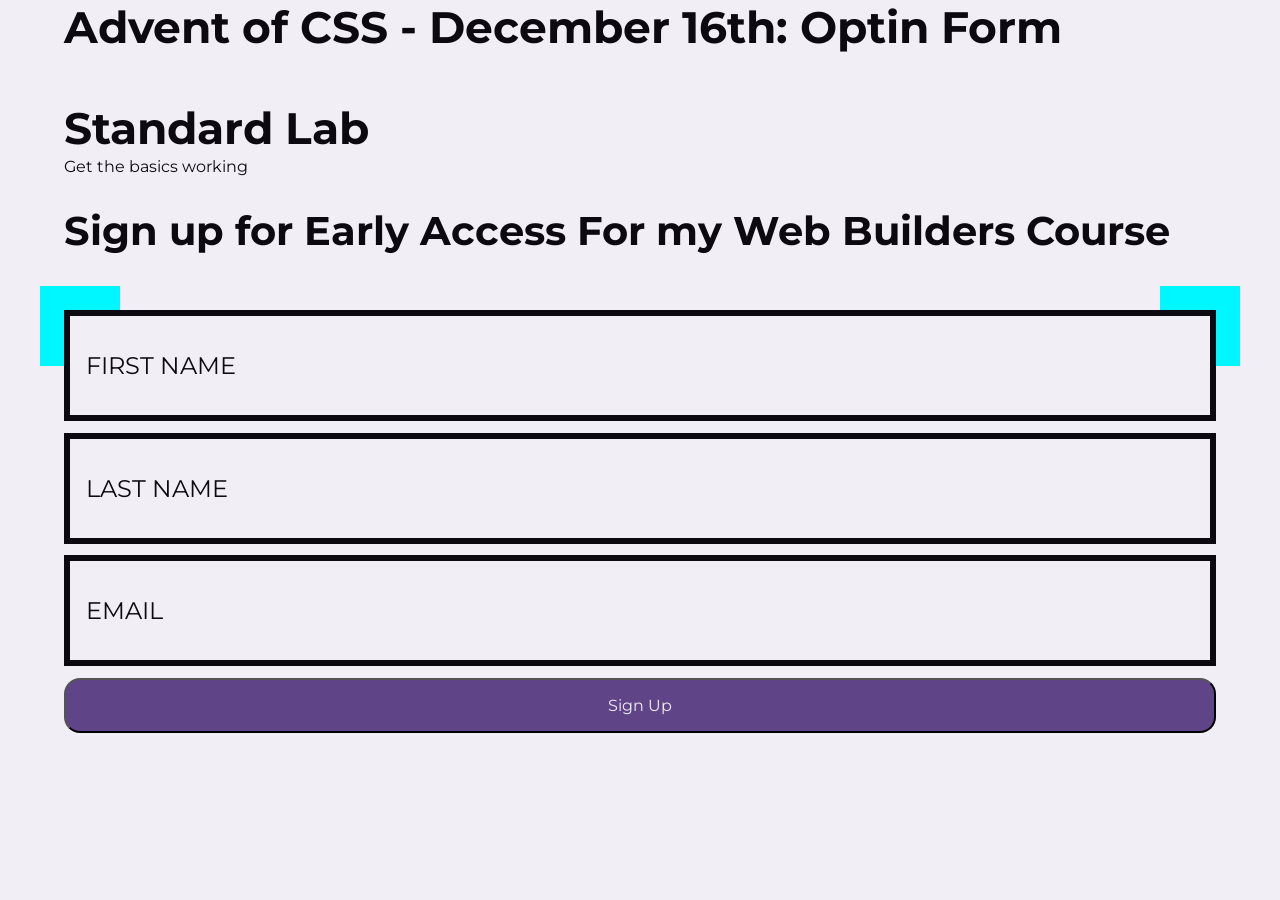
<file: index.html>
<!DOCTYPE html>
<html lang="en">
<head>
    <meta charset="UTF-8">
    <meta name="viewport" content="width=device-width, initial-scale=1.0">
    <title>Advent of CSS - December 16th: Optin Form</title>
    <link rel="stylesheet" href="css/index.css">
</head>
<body>
    <header>
        <div class="container">
            <h1>Advent of CSS - December 16th: Optin Form</h1>
        </div>
    </header>
    <main>
        <section class="standard grid-stack">
            <div class="container page-intro">
                <h2>Standard Lab</h2>
                <p>Get the basics working</p>
            </div> <!-- End of intro -->
            <div class="container optin-form__inner">
                <h3 class="optin-form__title">Sign up for Early Access For my Web Builders Course</h3>
                <form  class="optin-form">
                    <div class="optin-form__group">
                        <label for="optin-first-name" class="optin-form__label">First Name</label>
                        <input type="text" id="optin-first-name" class="optin-form__input">
                    </div>
                    <div class="optin-form__group">
                        <label for="optin-last-name" class="optin-form__label">Last Name</label>
                        <input type="text" id="optin-last-name" class="optin-form__input" >
                    </div>

                    <div class="optin-form__group">
                        <label for="optin-email" class="optin-form__label">Email</label>
                        <input type="email" id="optin-email" class="optin-form__input">
                    </div>
                    <button type="submit" class="standard-btn">Sign Up</button>
                </form>
            </div>
        </section>
    </main>
</body>
</html>
</file>
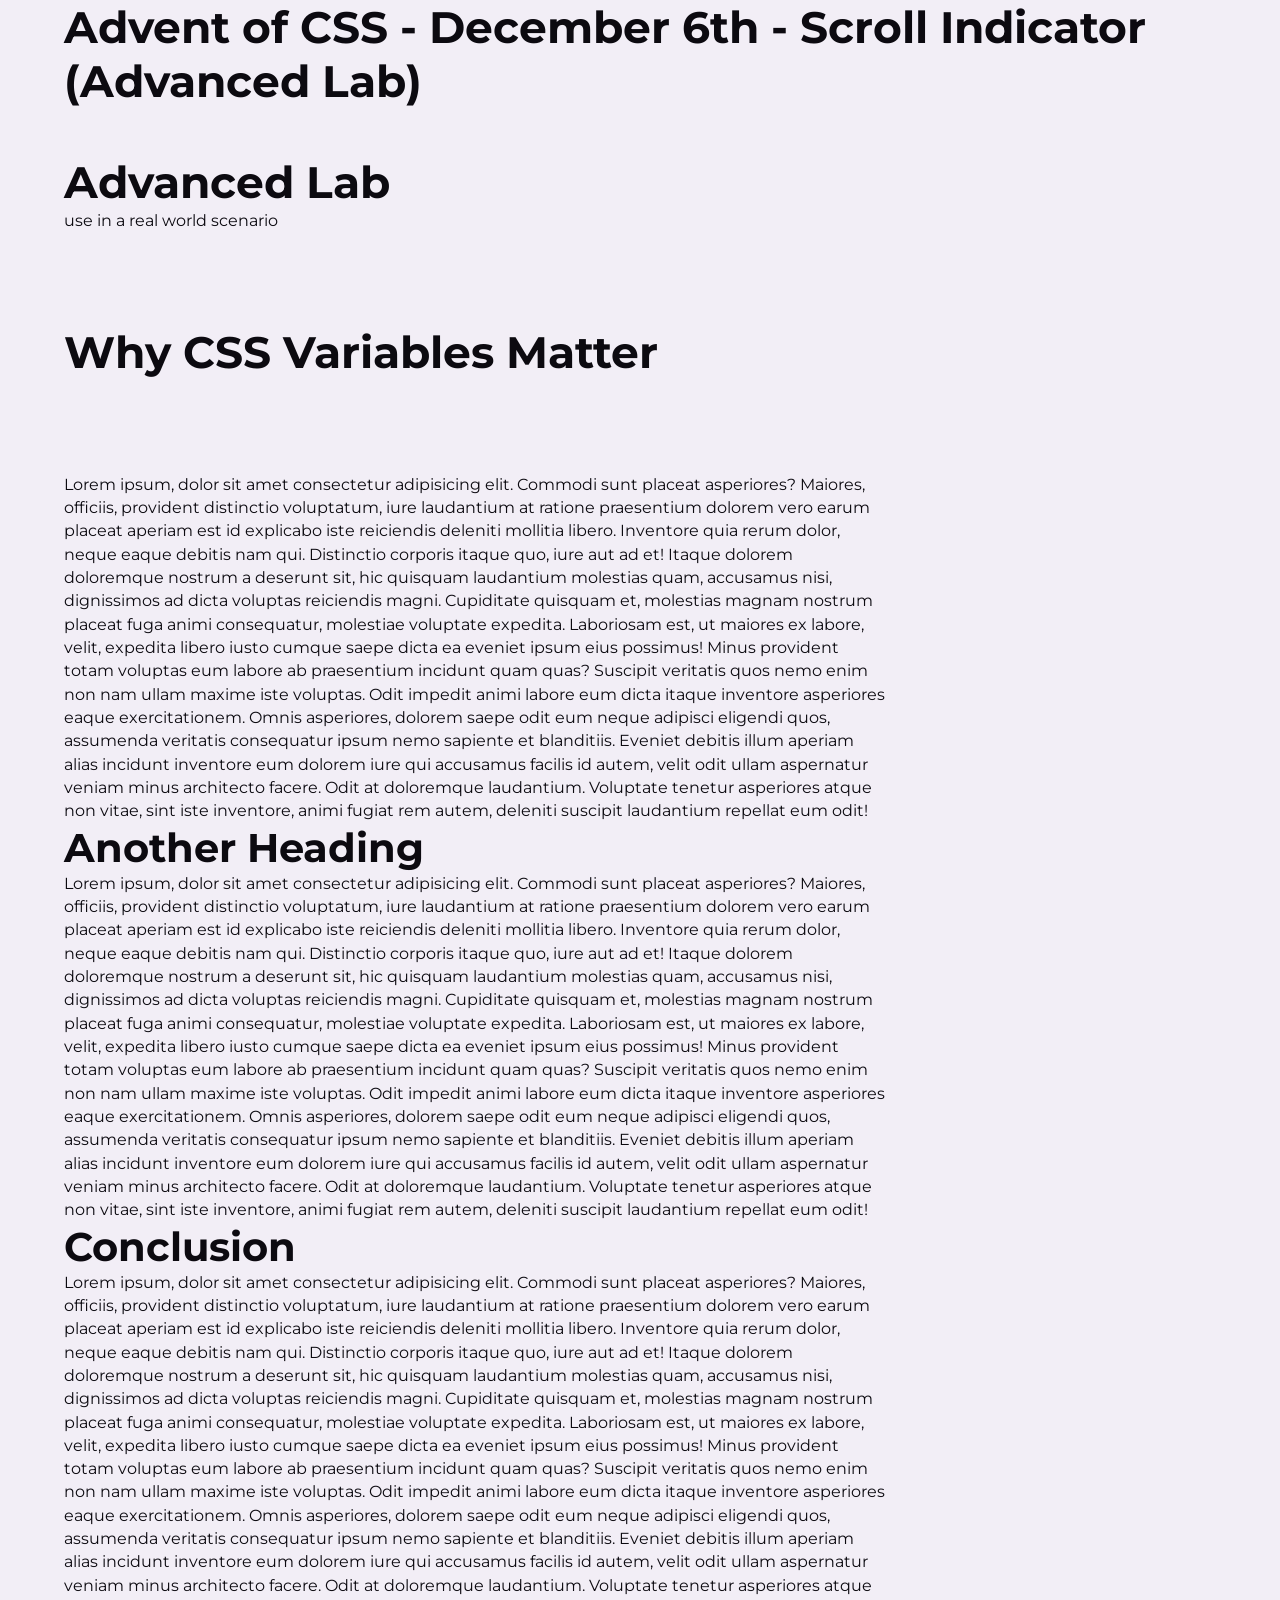
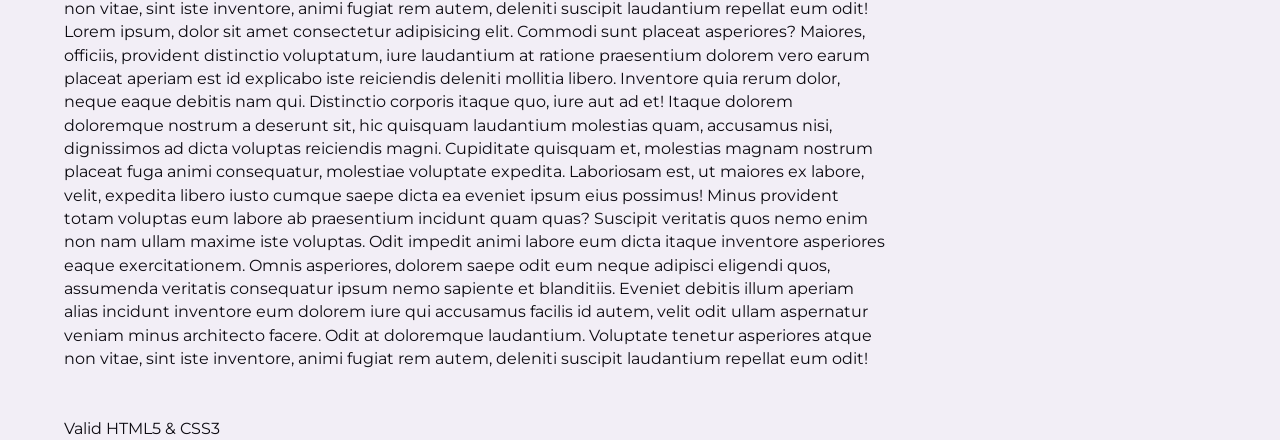
<file: advanced.html>
<!DOCTYPE html>
<html lang="en">
<head>
    <meta charset="UTF-8">
    <meta name="viewport" content="width=device-width, initial-scale=1.0">
    <title>Advent of CSS - December 6th - Scroll Indicator (Advanced Lab)</title>
    <link rel="stylesheet" href="css/index.css">
</head>
<body>
    <div class="indicator"></div>
    <header>
        <div class="container">
            <h1>Advent of CSS - December 6th - Scroll Indicator (Advanced Lab)</h1>
        </div>
    </header>
    <main>
        <section class="standard grid-stack">
            <div class="container page-intro">
                <h2>Advanced Lab</h2>
                <p>use in a real world scenario</p>
            </div> <!-- End of intro -->
        </section>
        <section class="tall-section post-banner">
            <div class="container">
                <h2>Why CSS Variables Matter</h2>
            </div>
        </section>
        <section class="post">
            <div class="container">
                <article class="post__content">
                    <p>Lorem ipsum, dolor sit amet consectetur adipisicing elit. Commodi sunt placeat asperiores? Maiores, officiis, provident distinctio voluptatum, iure laudantium at ratione praesentium dolorem vero earum placeat aperiam est id explicabo iste reiciendis deleniti mollitia libero. Inventore quia rerum dolor, neque eaque debitis nam qui. Distinctio corporis itaque quo, iure aut ad et! Itaque dolorem doloremque nostrum a deserunt sit, hic quisquam laudantium molestias quam, accusamus nisi, dignissimos ad dicta voluptas reiciendis magni. Cupiditate quisquam et, molestias magnam nostrum placeat fuga animi consequatur, molestiae voluptate expedita. Laboriosam est, ut maiores ex labore, velit, expedita libero iusto cumque saepe dicta ea eveniet ipsum eius possimus! Minus provident totam voluptas eum labore ab praesentium incidunt quam quas? Suscipit veritatis quos nemo enim non nam ullam maxime iste voluptas. Odit impedit animi labore eum dicta itaque inventore asperiores eaque exercitationem. Omnis asperiores, dolorem saepe odit eum neque adipisci eligendi quos, assumenda veritatis consequatur ipsum nemo sapiente et blanditiis. Eveniet debitis illum aperiam alias incidunt inventore eum dolorem iure qui accusamus facilis id autem, velit odit ullam aspernatur veniam minus architecto facere. Odit at doloremque laudantium. Voluptate tenetur asperiores atque non vitae, sint iste inventore, animi fugiat rem autem, deleniti suscipit laudantium repellat eum odit!</p>
                    <h3>Another Heading</h3>
                    <p>Lorem ipsum, dolor sit amet consectetur adipisicing elit. Commodi sunt placeat asperiores? Maiores, officiis, provident distinctio voluptatum, iure laudantium at ratione praesentium dolorem vero earum placeat aperiam est id explicabo iste reiciendis deleniti mollitia libero. Inventore quia rerum dolor, neque eaque debitis nam qui. Distinctio corporis itaque quo, iure aut ad et! Itaque dolorem doloremque nostrum a deserunt sit, hic quisquam laudantium molestias quam, accusamus nisi, dignissimos ad dicta voluptas reiciendis magni. Cupiditate quisquam et, molestias magnam nostrum placeat fuga animi consequatur, molestiae voluptate expedita. Laboriosam est, ut maiores ex labore, velit, expedita libero iusto cumque saepe dicta ea eveniet ipsum eius possimus! Minus provident totam voluptas eum labore ab praesentium incidunt quam quas? Suscipit veritatis quos nemo enim non nam ullam maxime iste voluptas. Odit impedit animi labore eum dicta itaque inventore asperiores eaque exercitationem. Omnis asperiores, dolorem saepe odit eum neque adipisci eligendi quos, assumenda veritatis consequatur ipsum nemo sapiente et blanditiis. Eveniet debitis illum aperiam alias incidunt inventore eum dolorem iure qui accusamus facilis id autem, velit odit ullam aspernatur veniam minus architecto facere. Odit at doloremque laudantium. Voluptate tenetur asperiores atque non vitae, sint iste inventore, animi fugiat rem autem, deleniti suscipit laudantium repellat eum odit!</p>
                <h3>Conclusion</h3>
                <p>Lorem ipsum, dolor sit amet consectetur adipisicing elit. Commodi sunt placeat asperiores? Maiores, officiis, provident distinctio voluptatum, iure laudantium at ratione praesentium dolorem vero earum placeat aperiam est id explicabo iste reiciendis deleniti mollitia libero. Inventore quia rerum dolor, neque eaque debitis nam qui. Distinctio corporis itaque quo, iure aut ad et! Itaque dolorem doloremque nostrum a deserunt sit, hic quisquam laudantium molestias quam, accusamus nisi, dignissimos ad dicta voluptas reiciendis magni. Cupiditate quisquam et, molestias magnam nostrum placeat fuga animi consequatur, molestiae voluptate expedita. Laboriosam est, ut maiores ex labore, velit, expedita libero iusto cumque saepe dicta ea eveniet ipsum eius possimus! Minus provident totam voluptas eum labore ab praesentium incidunt quam quas? Suscipit veritatis quos nemo enim non nam ullam maxime iste voluptas. Odit impedit animi labore eum dicta itaque inventore asperiores eaque exercitationem. Omnis asperiores, dolorem saepe odit eum neque adipisci eligendi quos, assumenda veritatis consequatur ipsum nemo sapiente et blanditiis. Eveniet debitis illum aperiam alias incidunt inventore eum dolorem iure qui accusamus facilis id autem, velit odit ullam aspernatur veniam minus architecto facere. Odit at doloremque laudantium. Voluptate tenetur asperiores atque non vitae, sint iste inventore, animi fugiat rem autem, deleniti suscipit laudantium repellat eum odit!</p>
                <p>Lorem ipsum, dolor sit amet consectetur adipisicing elit. Commodi sunt placeat asperiores? Maiores, officiis, provident distinctio voluptatum, iure laudantium at ratione praesentium dolorem vero earum placeat aperiam est id explicabo iste reiciendis deleniti mollitia libero. Inventore quia rerum dolor, neque eaque debitis nam qui. Distinctio corporis itaque quo, iure aut ad et! Itaque dolorem doloremque nostrum a deserunt sit, hic quisquam laudantium molestias quam, accusamus nisi, dignissimos ad dicta voluptas reiciendis magni. Cupiditate quisquam et, molestias magnam nostrum placeat fuga animi consequatur, molestiae voluptate expedita. Laboriosam est, ut maiores ex labore, velit, expedita libero iusto cumque saepe dicta ea eveniet ipsum eius possimus! Minus provident totam voluptas eum labore ab praesentium incidunt quam quas? Suscipit veritatis quos nemo enim non nam ullam maxime iste voluptas. Odit impedit animi labore eum dicta itaque inventore asperiores eaque exercitationem. Omnis asperiores, dolorem saepe odit eum neque adipisci eligendi quos, assumenda veritatis consequatur ipsum nemo sapiente et blanditiis. Eveniet debitis illum aperiam alias incidunt inventore eum dolorem iure qui accusamus facilis id autem, velit odit ullam aspernatur veniam minus architecto facere. Odit at doloremque laudantium. Voluptate tenetur asperiores atque non vitae, sint iste inventore, animi fugiat rem autem, deleniti suscipit laudantium repellat eum odit!</p>
                </article>
            </div>
        </section>
    </main>
        <footer class="site-footer">
        <div class="container">
            <p>Valid HTML5 & CSS3</p>
        </div>
    </footer>
</body>
</html>
</file>
<file: css/index.css>
/* 
    This is the bundler file that gets loaded onto the front end. No custom CSS content should be written directly in this file. Feel free to customize this structure to fit your project. Do make sure that any new files get loaded into this document, or else it will not get loaded on the website!

    If you create a new subfolder in the project, it's ideal for you to create an index.css file for that specific directory. It would function similarly to this document, but it would be responsible for loading content in that directory. The whole point is that you do import 50 individual documents into this file.
*/

@import url(reset.css); /* This is the global reset for the entire website  */
@import url(utils/index.css); /* This is the bundler file for the utilities directory. See individuals file for additional documentation  */
@import url(plugins/index.css); /* This is the bundler file for the plugins directory. A plug-in is a tool that helps you build content facter. NOTE, PLUGINS TOUCH YOUR HTML.  If you don't like the idea of ChampCSS having an impact on your HTML, you can simply delete this directory from your project, and go back to using the core CSS variables just like you did before. See individual files for additional documentation */
@import url(custom.css); /* Override ChampCSS content here */
@import url(styles.css); /* Write your custom CSS content here /*

    CODE CREDITS

    reset compiled from Andy Bell's A (more) modern CSS Reset - https://piccalil.li/blog/a-more-modern-css-reset/
    and Kevin Powells Reset - https://codepen.io/kevinpowell/pres/GRVoWOe?editors=0100

    container followed by My top 5 most popular front-end tips by Kevin Powell - https://www.youtube.com/watch?v=DGOeyJjq80g&t=1132s

    screen reader only class gotten from - https://www.accessibility-developer-guide.com/examples/hiding-elements/visually/
    
*/
</file>
